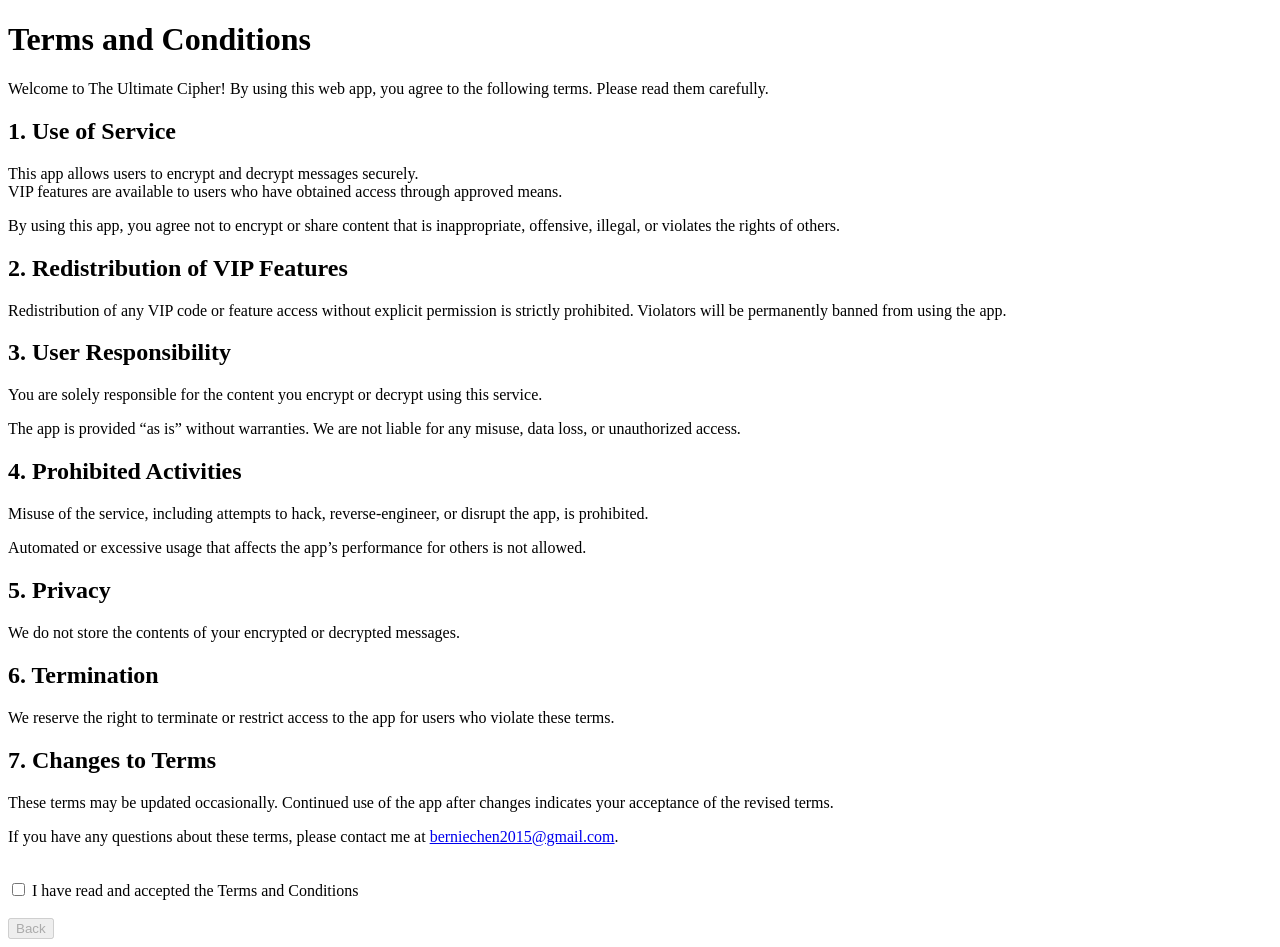
<file: Terms and Conditions.html>
﻿<!DOCTYPE html>
<html>

<head>
  <meta charset="utf-8">
  <meta name="viewport" content="width=device-width, initial-scale=1.0">
  <title>Cryptalix - Terms and Conditions</title>
  <link
      rel="apple-touch-icon"
      sizes="180x180"
      href="Themes/images/favicons/apple-touch-icon.png"
    />
    <link
      rel="icon"
      type="image/png"
      sizes="32x32"
      href="Themes/images/favicons/favicon-32x32.png"
    />
    <link
      rel="icon"
      type="image/png"
      sizes="16x16"
      href="Themes/images/favicons/favicon-16x16.png"
    />
    <link rel="manifest" href="Themes/images/favicons/site.webmanifest" />

  <link rel="stylesheet" href="https://stackedit.io/style.css" />
</head>

<body class="stackedit">
  <div class="stackedit__html"><h1 id="terms-and-conditions">Terms and Conditions</h1>
<p>Welcome to The Ultimate Cipher! By using this web app, you agree to the following terms. Please read them carefully.</p>
<h2 id="use-of-service">1. Use of Service</h2>
<p>This app allows users to encrypt and decrypt messages securely.<br>
VIP features are available to users who have obtained access through approved means.</p>
<p>By using this app, you agree not to encrypt or share content that is inappropriate, offensive, illegal, or violates the rights of others.</p>
<h2 id="redistribution-of-vip-features">2. Redistribution of VIP Features</h2>
<p>Redistribution of any VIP code or feature access without explicit permission is strictly prohibited. Violators will be permanently banned from using the app.</p>
<h2 id="user-responsibility">3. User Responsibility</h2>
<p>You are solely responsible for the content you encrypt or decrypt using this service.</p>
<p>The app is provided “as is” without warranties. We are not liable for any misuse, data loss, or unauthorized access.</p>
<h2 id="prohibited-activities">4. Prohibited Activities</h2>
<p>Misuse of the service, including attempts to hack, reverse-engineer, or disrupt the app, is prohibited.</p>
<p>Automated or excessive usage that affects the app’s performance for others is not allowed.</p>
<h2 id="privacy">5. Privacy</h2>
<p>We do not store the contents of your encrypted or decrypted messages.</p>
<h2 id="termination">6. Termination</h2>
<p>We reserve the right to terminate or restrict access to the app for users who violate these terms.</p>
<h2 id="changes-to-terms">7. Changes to Terms</h2>
<p>These terms may be updated occasionally. Continued use of the app after changes indicates your acceptance of the revised terms.</p>
<p>If you have any questions about these terms, please contact me at <a href="mailto:berniechen2015@gmail.com">berniechen2015@gmail.com</a>.</p>
<br>
<label>
  <input type="checkbox" id="saveCheck" />
  I have read and accepted the Terms and Conditions
</label>
<br>
<br>
<button id="back" onclick="window.location.href='index.html'" disabled>Back</button>

</div>

<script>
const button = document.getElementById('back');
  // Select the checkbox
const checkbox = document.getElementById('saveCheck');


// Check local storage for existing data and set the checkbox state
window.addEventListener('DOMContentLoaded', () => {
    const isChecked = localStorage.getItem('terms') === 'true';
    checkbox.checked = isChecked;
    button.disabled =! checkbox.checked;

});

// Add event listener to update local storage when the checkbox state changes
checkbox.addEventListener('change', () => {
    localStorage.setItem('terms', checkbox.checked);
    button.disabled =! checkbox.checked;
});


</script>
</body>

</html>
</file>
